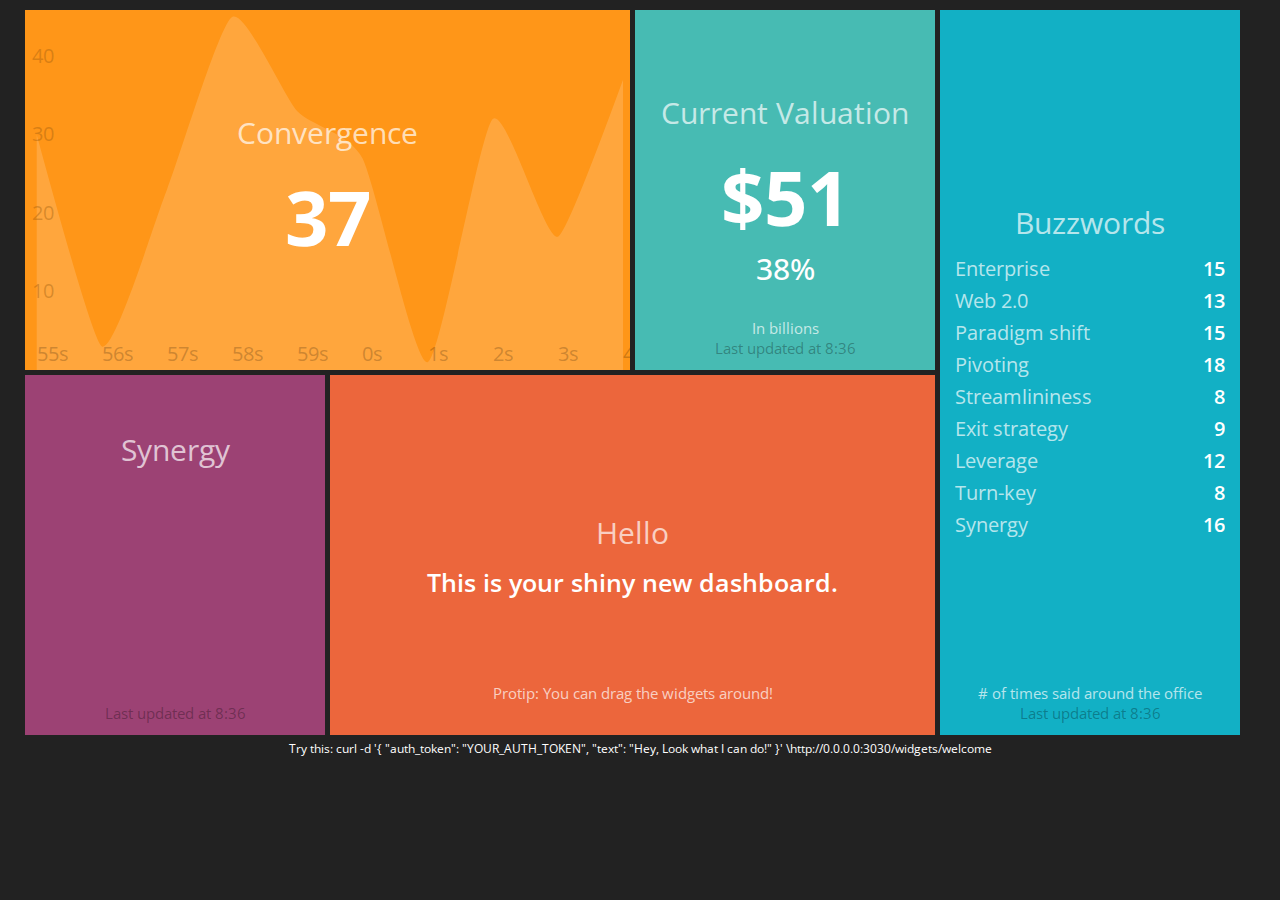
<file: sample/index.html>
<html lang="en">
  <head>
    <meta charset="utf-8" />
    <meta name="description" content="" />
    <meta name="viewport" content="width=device-width" />
    <meta http-equiv="X-UA-Compatible" content="IE=edge,chrome=1" />

    <title>My super sweet dashboard</title>

    <!-- The javascript and css are managed by sprockets. The files can be found in the /assets folder-->
    <!-- <script type="text/javascript" src="javascripts/application.js"></script> -->
    <link rel="stylesheet" href="stylesheets/application.css" />

    <link
      href="https://fonts.googleapis.com/css?family=Open+Sans:300,400,600,700"
      rel="stylesheet"
      type="text/css"
    />
    <link rel="icon" href="favicon.ico" />

    <style id="gridster-stylesheet" type="text/css">
      [data-col="1"] {
        left: 5px;
      }
      [data-col="2"] {
        left: 310px;
      }
      [data-col="3"] {
        left: 615px;
      }
      [data-col="4"] {
        left: 920px;
      }
      [data-col="5"] {
        left: 1225px;
      }
      [data-row="1"] {
        top: 5px;
      }
      [data-row="2"] {
        top: 370px;
      }
      [data-row="3"] {
        top: 735px;
      }
      [data-row="4"] {
        top: 1100px;
      }
      [data-row="5"] {
        top: 1465px;
      }
      [data-row="6"] {
        top: 1830px;
      }
      [data-row="7"] {
        top: 2195px;
      }
      [data-row="8"] {
        top: 2560px;
      }
      [data-row="9"] {
        top: 2925px;
      }
      [data-row="10"] {
        top: 3290px;
      }
      [data-row="11"] {
        top: 3655px;
      }
      [data-row="12"] {
        top: 4020px;
      }
      [data-row="13"] {
        top: 4385px;
      }
      [data-row="14"] {
        top: 4750px;
      }
      [data-row="15"] {
        top: 5115px;
      }
      [data-row="16"] {
        top: 5480px;
      }
      [data-sizey="1"] {
        height: 360px;
      }
      [data-sizey="2"] {
        height: 725px;
      }
      [data-sizey="3"] {
        height: 1090px;
      }
      [data-sizey="4"] {
        height: 1455px;
      }
      [data-sizey="5"] {
        height: 1820px;
      }
      [data-sizey="6"] {
        height: 2185px;
      }
      [data-sizey="7"] {
        height: 2550px;
      }
      [data-sizey="8"] {
        height: 2915px;
      }
      [data-sizey="9"] {
        height: 3280px;
      }
      [data-sizey="10"] {
        height: 3645px;
      }
      [data-sizey="11"] {
        height: 4010px;
      }
      [data-sizey="12"] {
        height: 4375px;
      }
      [data-sizey="13"] {
        height: 4740px;
      }
      [data-sizey="14"] {
        height: 5105px;
      }
      [data-sizey="15"] {
        height: 5470px;
      }
      [data-sizex="1"] {
        width: 300px;
      }
      [data-sizex="2"] {
        width: 605px;
      }
      [data-sizex="3"] {
        width: 910px;
      }
      [data-sizex="4"] {
        width: 1215px;
      }
    </style>
  </head>
  <body>
    <div id="container">
      <div class="gridster ready" style="width: 1240px">
        <ul style="height: 735px; width: 1225px; position: relative">
          <li
            data-row="2"
            data-col="2"
            data-sizex="2"
            data-sizey="1"
            class="gs-w"
          >
            <div
              data-id="welcome"
              data-title="Hello"
              data-text="This is your shiny new dashboard."
              data-moreinfo="Protip: You can drag the widgets around!"
              class="widget widget-text welcome"
            >
              <h1 class="title" data-bind="title">Hello</h1>

              <h3 data-bind="text">This is your shiny new dashboard.</h3>

              <p class="more-info" data-bind="moreinfo">
                Protip: You can drag the widgets around!
              </p>

              <p class="updated-at" data-bind="updatedAtMessage"></p>
            </div>
          </li>

          <li
            data-row="2"
            data-col="1"
            data-sizex="1"
            data-sizey="1"
            class="gs-w"
          >
            <div
              data-id="synergy"
              data-title="Synergy"
              data-height="200"
              data-width="200"
              data-min="0"
              data-max="100"
              data-suffix="%"
              class="widget widget-meter synergy"
            >
              <h1 class="title" data-bind="title">Synergy</h1>

              <div style="display: inline; width: 200px; height: 200px">
                <canvas width="200" height="200px"></canvas
                ><input
                  class="meter"
                  data-angleoffset="-125"
                  data-anglearc="250"
                  data-bind-data-height="height | default 200"
                  data-bind-data-width="width | default 200"
                  data-readonly="true"
                  data-bind-value="value | shortenedNumber | prepend prefix | append suffix"
                  data-bind-data-min="min"
                  data-bind-data-max="max"
                  data-height="200"
                  data-width="200"
                  data-min="0"
                  data-max="100"
                  data-bgcolor="rgb(102, 43, 76)"
                  data-fgcolor="rgb(255, 255, 255)"
                  readonly="readonly"
                  style="
                    width: 104px;
                    height: 66px;
                    position: absolute;
                    vertical-align: middle;
                    margin-top: 66px;
                    margin-left: -152px;
                    border: 0px;
                    background: none;
                    font: bold 40px Arial;
                    text-align: center;
                    color: rgb(255, 255, 255);
                    padding: 0px;
                    appearance: none;
                  "
                />
              </div>

              <p class="more-info" data-bind="moreinfo"></p>

              <p class="updated-at" data-bind="updatedAtMessage">
                Last updated at 8:36
              </p>
            </div>
          </li>

          <li
            data-row="1"
            data-col="4"
            data-sizex="1"
            data-sizey="2"
            class="gs-w"
          >
            <div
              data-id="buzzwords"
              data-unordered="true"
              data-title="Buzzwords"
              data-moreinfo="# of times said around the office"
              class="widget widget-list buzzwords"
            >
              <h1 class="title" data-bind="title">Buzzwords</h1>

              <ul class="list-nostyle">
                <!--start item-1-->
                <li>
                  <span class="label" data-bind="item.label">Enterprise</span>
                  <span class="value" data-bind="item.value">15</span>
                </li>
                <li>
                  <span class="label" data-bind="item.label">Web 2.0</span>
                  <span class="value" data-bind="item.value">13</span>
                </li>
                <li>
                  <span class="label" data-bind="item.label"
                    >Paradigm shift</span
                  >
                  <span class="value" data-bind="item.value">15</span>
                </li>
                <li>
                  <span class="label" data-bind="item.label">Pivoting</span>
                  <span class="value" data-bind="item.value">18</span>
                </li>
                <li>
                  <span class="label" data-bind="item.label"
                    >Streamlininess</span
                  >
                  <span class="value" data-bind="item.value">8</span>
                </li>
                <li>
                  <span class="label" data-bind="item.label"
                    >Exit strategy</span
                  >
                  <span class="value" data-bind="item.value">9</span>
                </li>
                <li>
                  <span class="label" data-bind="item.label">Leverage</span>
                  <span class="value" data-bind="item.value">12</span>
                </li>
                <li>
                  <span class="label" data-bind="item.label">Turn-key</span>
                  <span class="value" data-bind="item.value">8</span>
                </li>
                <li>
                  <span class="label" data-bind="item.label">Synergy</span>
                  <span class="value" data-bind="item.value">16</span>
                </li>
                <!--end item-1-->
              </ul>

              <p class="more-info" data-bind="moreinfo">
                # of times said around the office
              </p>
              <p class="updated-at" data-bind="updatedAtMessage">
                Last updated at 8:36
              </p>
            </div>
          </li>

          <li
            data-row="1"
            data-col="3"
            data-sizex="1"
            data-sizey="1"
            class="gs-w"
          >
            <div
              data-id="valuation"
              data-title="Current Valuation"
              data-moreinfo="In billions"
              data-prefix="$"
              class="widget widget-number valuation"
            >
              <h1 class="title" data-bind="title">Current Valuation</h1>

              <h2
                class="value"
                data-bind="current | shortenedNumber | prepend prefix | append suffix"
              >
                $51
              </h2>

              <p class="change-rate">
                <i data-bind-class="arrow" class="fa fa-arrow-down"></i
                ><span data-bind="difference">38%</span>
              </p>

              <p class="more-info" data-bind="moreinfo">In billions</p>

              <p class="updated-at" data-bind="updatedAtMessage">
                Last updated at 8:36
              </p>
            </div>
          </li>

          <li
            data-row="1"
            data-col="1"
            data-sizex="2"
            data-sizey="1"
            class="gs-w"
          >
            <div
              data-id="convergence"
              data-title="Convergence"
              style="background-color: #ff9618"
              class="widget widget-graph convergence rickshaw_graph"
            >
              <h1 class="title" data-bind="title">Convergence</h1>

              <h2
                class="value"
                data-bind="current | prettyNumber | prepend prefix | append suffix"
              >
                37
              </h2>

              <p class="more-info" data-bind="moreinfo"></p>
              <svg width="610" height="360">
                <path
                  d="M11.726259131103859,124.70588235294116Q68.18602531789807,332.8104575163399,76.8721431927895,336.47058823529414C89.90132000512662,341.9607843137255,128.98885044213802,212.54901960784312,142.01802725447513,179.6078431372549S194.13473450382367,14.901960784313669,207.16391131616078,7.058823529411711S259.28061856550926,87.05882352941177,272.3097953778464,101.1764705882353S324.42650262719485,123.13725490196077,337.455679439532,148.23529411764704S389.57238668888056,356.078431372549,402.6015635012177,352.156862745098S454.71827075056615,121.56862745098037,467.7474475629033,109.01960784313724S519.8641548122517,230.58823529411765,532.8933316245889,226.66666666666666Q541.5794494994803,224.05228758169935,598.0392156862746,69.8039215686274L598.0392156862746,360Q541.5794494994803,360,532.8933316245889,360C519.8641548122517,360,480.77662437524043,360,467.7474475629033,360S415.63074031355484,360,402.6015635012177,360S350.48485625186913,360,337.455679439532,360S285.33897219018354,360,272.3097953778464,360S220.1930881284979,360,207.16391131616078,360S155.04720406681224,360,142.01802725447513,360S89.90132000512662,360,76.8721431927895,360Q68.18602531789807,360,11.726259131103859,360Z"
                  fill="#fff"
                  stroke="none"
                  stroke-width="2"
                  class="undefined"
                ></path>
                <g class="y_ticks plain">
                  <g
                    class="tick major"
                    transform="translate(0,360)"
                    style="opacity: 1"
                  >
                    <line x2="4" y2="0"></line>
                    <text
                      x="7"
                      y="0"
                      dy=".32em"
                      style="text-anchor: start"
                    ></text>
                  </g>
                  <g
                    class="tick major"
                    transform="translate(0,281.5686274509804)"
                    style="opacity: 1"
                  >
                    <line x2="4" y2="0"></line>
                    <text x="7" y="0" dy=".32em" style="text-anchor: start">
                      10
                    </text>
                  </g>
                  <g
                    class="tick major"
                    transform="translate(0,203.13725490196077)"
                    style="opacity: 1"
                  >
                    <line x2="4" y2="0"></line>
                    <text x="7" y="0" dy=".32em" style="text-anchor: start">
                      20
                    </text>
                  </g>
                  <g
                    class="tick major"
                    transform="translate(0,124.70588235294116)"
                    style="opacity: 1"
                  >
                    <line x2="4" y2="0"></line>
                    <text x="7" y="0" dy=".32em" style="text-anchor: start">
                      30
                    </text>
                  </g>
                  <g
                    class="tick major"
                    transform="translate(0,46.274509803921546)"
                    style="opacity: 1"
                  >
                    <line x2="4" y2="0"></line>
                    <text x="7" y="0" dy=".32em" style="text-anchor: start">
                      40
                    </text>
                  </g>
                  <path class="domain" d="M4,0H0V360H4"></path>
                </g>
                <g class="y_grid">
                  <g
                    class="tick major"
                    transform="translate(0,360)"
                    style="opacity: 1"
                  >
                    <line x2="610" y2="0"></line>
                    <text
                      x="613"
                      y="0"
                      dy=".32em"
                      style="text-anchor: start"
                    ></text>
                  </g>
                  <g
                    class="tick major"
                    transform="translate(0,281.5686274509804)"
                    style="opacity: 1"
                  >
                    <line x2="610" y2="0"></line>
                    <text x="613" y="0" dy=".32em" style="text-anchor: start">
                      10
                    </text>
                  </g>
                  <g
                    class="tick major"
                    transform="translate(0,203.13725490196077)"
                    style="opacity: 1"
                  >
                    <line x2="610" y2="0"></line>
                    <text x="613" y="0" dy=".32em" style="text-anchor: start">
                      20
                    </text>
                  </g>
                  <g
                    class="tick major"
                    transform="translate(0,124.70588235294116)"
                    style="opacity: 1"
                  >
                    <line x2="610" y2="0"></line>
                    <text x="613" y="0" dy=".32em" style="text-anchor: start">
                      30
                    </text>
                  </g>
                  <g
                    class="tick major"
                    transform="translate(0,46.274509803921546)"
                    style="opacity: 1"
                  >
                    <line x2="610" y2="0"></line>
                    <text x="613" y="0" dy=".32em" style="text-anchor: start">
                      40
                    </text>
                  </g>
                  <path class="domain" d="M610,0H0V360H610"></path>
                </g>
              </svg>
              <div class="x_tick plain" style="left: 11.7263px">
                <div class="title">55s</div>
              </div>
              <div class="x_tick plain" style="left: 76.8721px">
                <div class="title">56s</div>
              </div>
              <div class="x_tick plain" style="left: 142.018px">
                <div class="title">57s</div>
              </div>
              <div class="x_tick plain" style="left: 207.164px">
                <div class="title">58s</div>
              </div>
              <div class="x_tick plain" style="left: 272.31px">
                <div class="title">59s</div>
              </div>
              <div class="x_tick plain" style="left: 337.456px">
                <div class="title">0s</div>
              </div>
              <div class="x_tick plain" style="left: 402.602px">
                <div class="title">1s</div>
              </div>
              <div class="x_tick plain" style="left: 467.747px">
                <div class="title">2s</div>
              </div>
              <div class="x_tick plain" style="left: 532.893px">
                <div class="title">3s</div>
              </div>
              <div class="x_tick plain" style="left: 598.039px">
                <div class="title">4s</div>
              </div>
            </div>
          </li>
        </ul>
        <center>
          <div style="font-size: 12px">
            Try this: curl -d '{ "auth_token": "YOUR_AUTH_TOKEN", "text": "Hey,
            Look what I can do!" }' \http://0.0.0.0:3030/widgets/welcome
          </div>
        </center>
      </div>
    </div>

    <div id="saving-instructions">
      <p>Paste the following at the top of <i>sample.erb</i></p>
      <textarea id="gridster-code"></textarea>
    </div>
    <a href="#saving-instructions" id="save-gridster">Save this layout</a>

    <div id="lean_overlay"></div>
  </body>
</html>
</file>
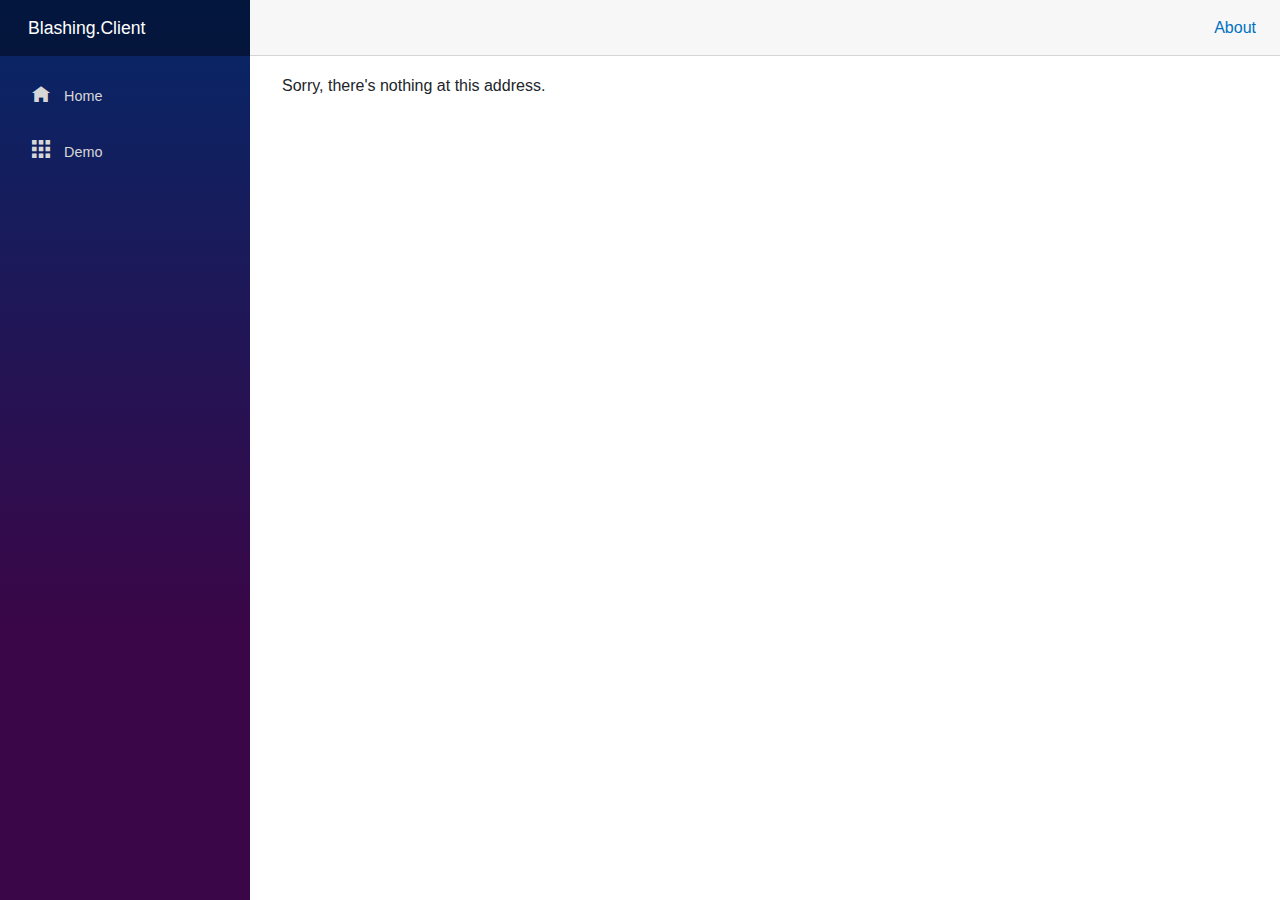
<file: src/Blashing.Client/wwwroot/index.html>
﻿<!DOCTYPE html>
<html lang="en">

<head>
    <meta charset="utf-8" />
    <meta name="viewport" content="width=device-width, initial-scale=1.0, maximum-scale=1.0, user-scalable=no" />
    <title>Blashing.Client</title>
    <base href="/" />
    <link href="css/bootstrap/bootstrap.min.css" rel="stylesheet" />
    <!--<link href="css/widget.css" rel="stylesheet" />-->
    <link href="css/app.css" rel="stylesheet" />
    <!--<link href="css/application.css" rel="stylesheet" />-->
    <link rel="icon" type="image/png" href="favicon.png" />
    <link href="Blashing.Client.styles.css" rel="stylesheet" />
</head>

<body>
    <div id="app">
        <svg class="loading-progress">
            <circle r="40%" cx="50%" cy="50%" />
            <circle r="40%" cx="50%" cy="50%" />
        </svg>
        <div class="loading-progress-text"></div>
    </div>

    <div id="blazor-error-ui">
        An unhandled error has occurred.
        <a href="" class="reload">Reload</a>
        <a class="dismiss">🗙</a>
    </div>
    <script src="_framework/blazor.webassembly.js"></script>
</body>

</html>
</file>
<file: sample/stylesheets/application.css>
.sr-only {
    border: 0;
    clip: rect(0, 0, 0, 0);
    height: 1px;
    margin: -1px;
    overflow: hidden;
    padding: 0;
    position: absolute;
    width: 1px; }
  
  .sr-only-focusable:active, .sr-only-focusable:focus {
    clip: auto;
    height: auto;
    margin: 0;
    overflow: visible;
    position: static;
    width: auto; }

.gridster{position:relative}.gridster>*{-webkit-transition:height .4s,width .4s;-moz-transition:height .4s,width .4s;-o-transition:height .4s,width .4s;-ms-transition:height .4s,width .4s;transition:height .4s,width .4s}.gridster .gs-w{z-index:2;position:absolute}.gridster .preview-holder{z-index:1;position:absolute;background-color:#fff;border-color:#fff;opacity:.3}.gridster .player-revert{z-index:10!important;-webkit-transition:left .3s,top .3s!important;-moz-transition:left .3s,top .3s!important;-o-transition:left .3s,top .3s!important;transition:left .3s,top .3s!important}.gridster.collapsed{height:auto!important}.gridster.collapsed .gs-w{position:static!important}.ready .gs-w:not(.preview-holder),.ready .resize-preview-holder{-webkit-transition:opacity .3s,left .3s,top .3s,width .3s,height .3s;-moz-transition:opacity .3s,left .3s,top .3s,width .3s,height .3s;-o-transition:opacity .3s,left .3s,top .3s,width .3s,height .3s;transition:opacity .3s,left .3s,top .3s,width .3s,height .3s}.gridster .dragging,.gridster .resizing{z-index:10!important;-webkit-transition:all 0s!important;-moz-transition:all 0s!important;-o-transition:all 0s!important;transition:all 0s!important}.gs-resize-handle{position:absolute;z-index:1}.gs-resize-handle-both{width:20px;height:20px;bottom:-8px;right:-8px;background-image:url([data-uri]);background-position:top left;background-repeat:no-repeat;cursor:se-resize;z-index:20}.gs-resize-handle-x{top:0;bottom:13px;right:-5px;width:10px;cursor:e-resize}.gs-resize-handle-y{left:0;right:13px;bottom:-5px;height:10px;cursor:s-resize}.gs-w:hover .gs-resize-handle,.resizing .gs-resize-handle{opacity:1}.gs-resize-handle,.gs-w.dragging .gs-resize-handle{opacity:0}.gs-resize-disabled .gs-resize-handle,[data-max-sizex="1"] .gs-resize-handle-x,[data-max-sizey="1"] .gs-resize-handle-y,[data-max-sizey="1"][data-max-sizex="1"] .gs-resize-handle{display:none!important}

.widget-clock {
  background-color: #dc5945;
}
.widget-comments {
  background-color: #eb9c3c;
}
.widget-comments .title {
  color: rgba(255, 255, 255, 0.7);
  margin-bottom: 15px;
}
.widget-comments .name {
  padding-left: 5px;
}
.widget-comments .comment-container {
  display: none;
}
.widget-comments .more-info {
  color: rgba(255, 255, 255, 0.7);
}
.widget-graph {
  background-color: #dc5945;
  position: relative;
}
.widget-graph svg {
  position: absolute;
  opacity: 0.4;
  fill-opacity: 0.4;
  left: 0px;
  top: 0px;
}
.widget-graph .title,
.widget-graph .value {
  position: relative;
  z-index: 99;
}
.widget-graph .title {
  color: rgba(255, 255, 255, 0.7);
}
.widget-graph .more-info {
  color: rgba(255, 255, 255, 0.3);
  font-weight: 600;
  font-size: 20px;
  margin-top: 0;
}
.widget-graph .x_tick {
  position: absolute;
  bottom: 0;
}
.widget-graph .x_tick .title {
  font-size: 20px;
  color: rgba(0, 0, 0, 0.4);
  opacity: 0.5;
  padding-bottom: 3px;
}
.widget-graph .y_ticks {
  font-size: 20px;
  fill: rgba(0, 0, 0, 0.4);
  fill-opacity: 1;
}
.widget-graph .domain {
  display: none;
}
.widget-iframe {
  padding: 3px 0px 0px 0px !important;
}
.widget-iframe iframe {
  width: 100%;
  height: 100%;
}
.widget-image {
  background-color: #4b4b4b;
}
.widget-list {
  background-color: #12b0c5;
  vertical-align: top;
}
.widget-list .title {
  color: rgba(255, 255, 255, 0.7);
}
.widget-list ol,
.widget-list ul {
  margin: 0 15px;
  text-align: left;
  color: rgba(255, 255, 255, 0.7);
}
.widget-list ol {
  list-style-position: inside;
}
.widget-list li {
  margin-bottom: 5px;
}
.widget-list .list-nostyle {
  list-style: none;
}
.widget-list .label {
  color: rgba(255, 255, 255, 0.7);
}
.widget-list .value {
  float: right;
  margin-left: 12px;
  font-weight: 600;
  color: #fff;
}
.widget-list .updated-at {
  color: rgba(0, 0, 0, 0.3);
}
.widget-list .more-info {
  color: rgba(255, 255, 255, 0.7);
}
.widget-meter {
  background-color: #9c4274;
}
.widget-meter input.meter {
  background-color: #662b4c;
  color: #fff;
}
.widget-meter .title {
  color: rgba(255, 255, 255, 0.7);
}
.widget-meter .more-info {
  color: rgba(255, 255, 255, 0.3);
}
.widget-meter .updated-at {
  color: rgba(0, 0, 0, 0.3);
}
.widget-number {
  background-color: #47bbb3;
}
.widget-number .title {
  color: rgba(255, 255, 255, 0.7);
}
.widget-number .value {
  color: #fff;
}
.widget-number .change-rate {
  font-weight: 500;
  font-size: 30px;
  color: #fff;
}
.widget-number .more-info {
  color: rgba(255, 255, 255, 0.7);
}
.widget-number .updated-at {
  color: rgba(0, 0, 0, 0.3);
}
.widget-text {
  background-color: #ec663c;
}
.widget-text .title {
  color: rgba(255, 255, 255, 0.7);
}
.widget-text .more-info {
  color: rgba(255, 255, 255, 0.7);
}
.widget-text .updated-at {
  color: rgba(255, 255, 255, 0.7);
}
.widget-text.large h3 {
  font-size: 65px;
}
/*
  
  
  */
@-webkit-keyframes status-warning-background {
  0% {
    background-color: #eeae32;
  }
  50% {
    background-color: #ff9618;
  }
  100% {
    background-color: #eeae32;
  }
}

@-webkit-keyframes status-danger-background {
  0% {
    background-color: #e82711;
  }
  50% {
    background-color: #9b2d23;
  }
  100% {
    background-color: #e82711;
  }
}

html {
  font-size: 100%;
  -webkit-text-size-adjust: 100%;
  -ms-text-size-adjust: 100%;
}

body {
  margin: 0;
  background-color: #222;
  font-size: 20px;
  color: #fff;
  font-family: "Open Sans", "Helvetica Neue", Helvetica, Arial, sans-serif;
}

b,
strong {
  font-weight: bold;
}

a {
  text-decoration: none;
  color: inherit;
}

img {
  border: 0;
  -ms-interpolation-mode: bicubic;
  vertical-align: middle;
}

img,
object {
  max-width: 100%;
}

iframe {
  max-width: 100%;
}

table {
  border-collapse: collapse;
  border-spacing: 0;
  width: 100%;
}

td {
  vertical-align: middle;
}

ul,
ol {
  padding: 0;
  margin: 0;
}

h1,
h2,
h3,
h4,
h5,
p {
  padding: 0;
  margin: 0;
}

h1 {
  margin-bottom: 12px;
  text-align: center;
  font-size: 30px;
  font-weight: 400;
}

h2 {
  text-transform: uppercase;
  font-size: 76px;
  font-weight: 700;
  color: #fff;
}

h3 {
  font-size: 25px;
  font-weight: 600;
  color: #fff;
}

.gridster {
  margin: 0px auto;
}

.icon-background {
  pointer-events: none;
  width: 100% !important;
  height: 100%;
  position: absolute;
  left: 0;
  top: 0;
  opacity: 0.1;
  font-size: 275px;
  text-align: center;
  margin-top: 82px;
}

.list-nostyle {
  list-style: none;
}

.gridster ul {
  list-style: none;
}

.gridster li {
  overflow: hidden;
  display: list-item;
}

.gs_w {
  width: 100%;
  display: table;
  cursor: pointer;
}

.widget {
  text-align: center;
  width: inherit;
  height: inherit;
  display: table-cell;
  vertical-align: middle;
}

.widget.status-warning {
  background-color: #eeae32;
  -webkit-animation: status-warning-background 2s ease infinite;
  -moz-animation: status-warning-background 2s ease infinite;
  -ms-animation: status-warning-background 2s ease infinite;
}
.widget.status-warning .icon-warning-sign {
  display: inline-block;
}
.widget.status-warning .title,
.widget.status-warning .more-info {
  color: #fff;
}

.widget.status-danger {
  color: #fff;
  background-color: #e82711;
  -webkit-animation: status-danger-background 2s ease infinite;
  -moz-animation: status-danger-background 2s ease infinite;
  -ms-animation: status-danger-background 2s ease infinite;
}
.widget.status-danger .icon-warning-sign {
  display: inline-block;
}
.widget.status-danger .title,
.widget.status-danger .more-info {
  color: #fff;
}

.more-info {
  font-size: 15px;
  position: absolute;
  bottom: 32px;
  left: 0;
  right: 0;
}

.updated-at {
  font-size: 15px;
  position: absolute;
  bottom: 12px;
  left: 0;
  right: 0;
}

#save-gridster {
  display: none;
  position: fixed;
  top: 0;
  margin: 0px auto;
  left: 50%;
  z-index: 1000;
  background: black;
  width: 190px;
  text-align: center;
  border: 1px solid white;
  border-top: 0px;
  margin-left: -95px;
  padding: 15px;
}

#save-gridster:hover {
  padding-top: 25px;
}

#saving-instructions {
  display: none;
  padding: 10px;
  width: 500px;
  height: 122px;
  z-index: 1000;
  background: white;
  top: 100px;
  color: black;
  font-size: 15px;
  padding-bottom: 4px;
}
#saving-instructions textarea {
  white-space: nowrap;
  width: 494px;
  height: 80px;
}

#lean_overlay {
  position: fixed;
  z-index: 100;
  top: 0px;
  left: 0px;
  height: 100%;
  width: 100%;
  background: #000;
  display: none;
}

#container {
  padding-top: 5px;
}

.clearfix:before,
.clearfix:after {
  content: "\0020";
  display: block;
  height: 0;
  overflow: hidden;
}

.clearfix:after {
  clear: both;
}

.clearfix {
  zoom: 1;
}
</file>
<file: src/Blashing.Client/wwwroot/css/application.css>
/*
  //=require_directory .
  //=require_tree ../../widgets
*/

@-webkit-keyframes status-warning-background {
    0%   { background-color: #eeae32; }
    50%  { background-color: #ff9618; }
    100% { background-color: #eeae32; }
}
@-webkit-keyframes status-danger-background {
    0%   { background-color: #e82711; }
    50%  { background-color: #9b2d23; }
    100% { background-color: #e82711; }
}

/*@mixin animation($animation-name, $duration, $function, $animation-iteration-count:""){*/
/*    -webkit-animation:  $animation-name $duration $function #{$animation-iteration-count};*/
/*    -moz-animation:     $animation-name $duration $function #{$animation-iteration-count};*/
/*    -ms-animation:      $animation-name $duration $function #{$animation-iteration-count};*/
/*}*/

html {
   font-size: 100%;
   -webkit-text-size-adjust: 100%;
   -ms-text-size-adjust: 100%;
}

body {
    margin: 0;
    background-color: #222;
    font-size: 20px;
    color: #fff;
    font-family: 'Open Sans', "Helvetica Neue", Helvetica, Arial, sans-serif;
}

b, strong {
    font-weight: bold;
}

a {
    text-decoration: none;
    color: inherit;
}

img {
    border: 0;
    -ms-interpolation-mode: bicubic;
    vertical-align: middle;
}

img, object {
    max-width: 100%;
}

iframe {
    max-width: 100%;
}

table {
    border-collapse: collapse;
    border-spacing: 0;
    width: 100%;
}

td {
    vertical-align: middle;
}

ul, ol {
    padding: 0;
    margin: 0;
}

h1, h2, h3, h4, h5, p {
    padding: 0;
    margin: 0;
}

h1 {
    margin-bottom: 12px;
    text-align: center;
    font-size: 30px;
    font-weight: 400;
}

h2 {
    text-transform: uppercase;
    font-size: 76px;
    font-weight: 700;
    color: #fff;
}

h3 {
    font-size: 25px;
    font-weight: 600;
    color: #fff;
}

.gridster {
   margin: 0px auto;
}

.icon-background {
    pointer-events: none;
    width: 100%!important;
    height: 100%;
    position: absolute;
    left: 0;
    top: 0;
    opacity: 0.1;
    font-size: 275px;
    text-align: center;
    margin-top: 82px;
}

.list-nostyle {
    list-style: none;
}

.gridster ul {
    list-style: none;
}

.gridster li {
   overflow: hidden;
   display:  list-item;
}

.gs_w {
    width: 100%;
    display: table;
    cursor: pointer;
}

.widget {
    text-align: center;
    width: inherit;
    height: inherit;
    display: table-cell;
    vertical-align: middle;
}

.widget.status-warning {
    background-color: #eeae32;
/*    @include animation(status-warning-background, 2s, ease, infinite);*/
}

.icon-warning-sign {
    display: inline-block;
}

.title, .more-info {
    color: #fff;
}

.widget.status-danger {
    color: #fff;
    background-color: #e82711;
/*    @include animation(status-danger-background, 2s, ease, infinite);*/
}

.icon-warning-sign {
    display: inline-block;
}

/*.title, .more-info {
    color: #fff;
}*/

.more-info {
    font-size: 15px;
    position: absolute;
    bottom: 32px;
    left: 0;
    right: 0;
}

.updated-at {
    font-size: 15px;
    position: absolute;
    bottom: 12px;
    left: 0;
    right: 0;
}

#save-gridster {
    display: none;
    position: fixed;
    top: 0;
    margin: 0px auto;
    left: 50%;
    z-index: 1000;
    background: black;
    width: 190px;
    text-align: center;
    border: 1px solid white;
    border-top: 0px;
    margin-left: -95px;
    padding: 15px;
}

#save-gridster:hover {
    padding-top: 25px;
}

#saving-instructions {
    display: none;
    padding: 10px;
    width: 500px;
    height: 122px;
    z-index: 1000;
    background: white;
    top: 100px;
    color: black;
    font-size: 15px;
    padding-bottom: 4px;

textarea {
    white-space: nowrap;
    width: 494px;
    height: 80px;
}

#lean_overlay {
    position: fixed;
    z-index:100;
    top: 0px;
    left: 0px;
    height:100%;
    width:100%;
    background: #000;
    display: none;
}

#container {
    padding-top: 5px;
}

.clearfix:before, .clearfix:after { content: "\0020"; display: block; height: 0; overflow: hidden; }
.clearfix:after { clear: both; }
.clearfix { zoom: 1; }
</file>
<file: src/Blashing.Client/wwwroot/css/app.css>
﻿@import url('open-iconic/font/css/open-iconic-bootstrap.min.css');

html, body {
    font-family: 'Helvetica Neue', Helvetica, Arial, sans-serif;
}

h1:focus {
    outline: none;
}

a, .btn-link {
    color: #0071c1;
}

.btn-primary {
    color: #fff;
    background-color: #1b6ec2;
    border-color: #1861ac;
}

.btn:focus, .btn:active:focus, .btn-link.nav-link:focus, .form-control:focus, .form-check-input:focus {
  box-shadow: 0 0 0 0.1rem white, 0 0 0 0.25rem #258cfb;
}

.content {
    padding-top: 1.1rem;
}

.valid.modified:not([type=checkbox]) {
    outline: 1px solid #26b050;
}

.invalid {
    outline: 1px solid red;
}

.validation-message {
    color: red;
}

#blazor-error-ui {
    background: lightyellow;
    bottom: 0;
    box-shadow: 0 -1px 2px rgba(0, 0, 0, 0.2);
    display: none;
    left: 0;
    padding: 0.6rem 1.25rem 0.7rem 1.25rem;
    position: fixed;
    width: 100%;
    z-index: 1000;
}

    #blazor-error-ui .dismiss {
        cursor: pointer;
        position: absolute;
        right: 0.75rem;
        top: 0.5rem;
    }

.blazor-error-boundary {
    background: url([data-uri]) no-repeat 1rem/1.8rem, #b32121;
    padding: 1rem 1rem 1rem 3.7rem;
    color: white;
}

    .blazor-error-boundary::after {
        content: "An error has occurred."
    }

.loading-progress {
    position: relative;
    display: block;
    width: 8rem;
    height: 8rem;
    margin: 20vh auto 1rem auto;
}

    .loading-progress circle {
        fill: none;
        stroke: #e0e0e0;
        stroke-width: 0.6rem;
        transform-origin: 50% 50%;
        transform: rotate(-90deg);
    }

        .loading-progress circle:last-child {
            stroke: #1b6ec2;
            stroke-dasharray: calc(3.141 * var(--blazor-load-percentage, 0%) * 0.8), 500%;
            transition: stroke-dasharray 0.05s ease-in-out;
        }

.loading-progress-text {
    position: absolute;
    text-align: center;
    font-weight: bold;
    inset: calc(20vh + 3.25rem) 0 auto 0.2rem;
}

    .loading-progress-text:after {
        content: var(--blazor-load-percentage-text, "Loading");
    }
</file>
